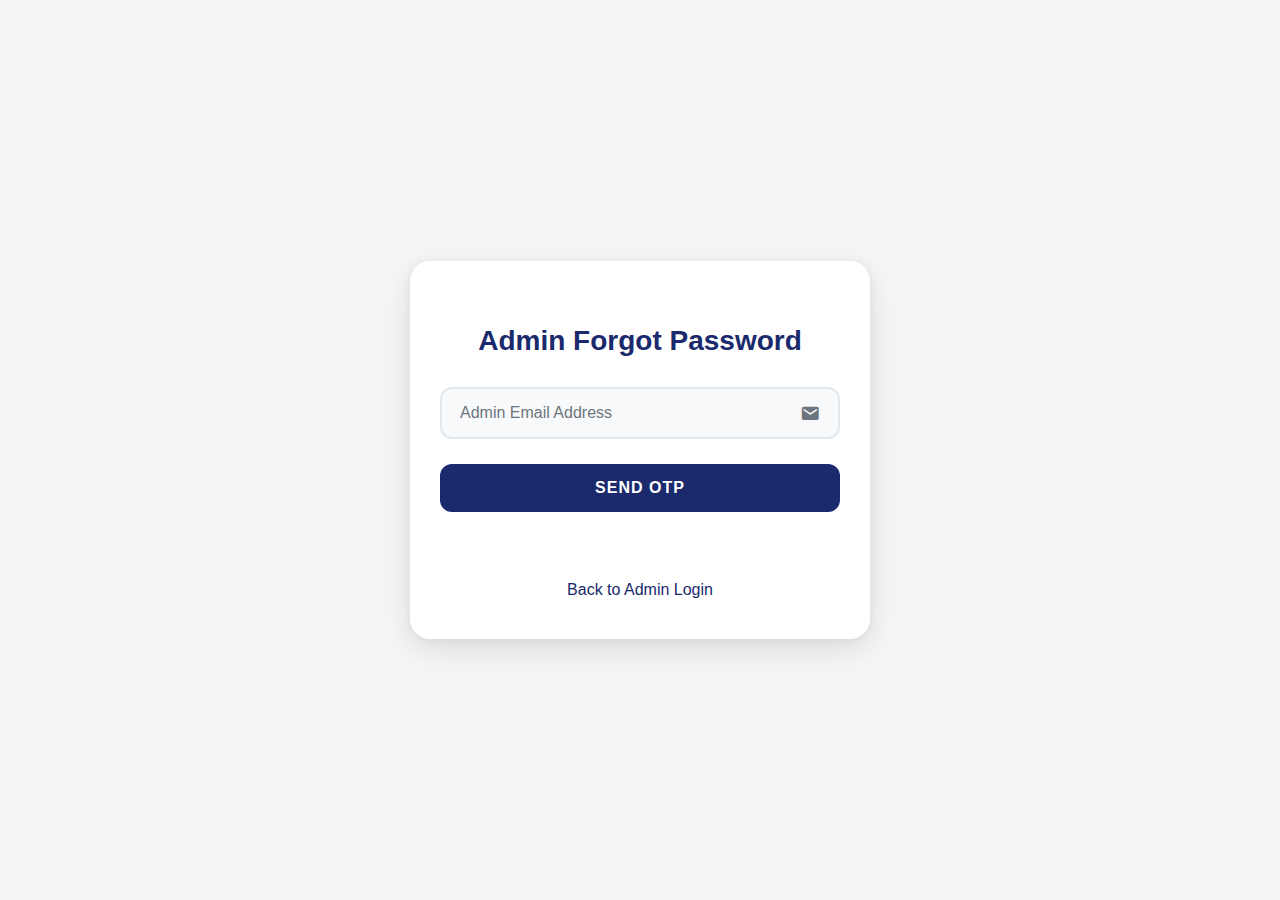
<file: templates/admin-forgot-password.html>
<!DOCTYPE html>
<html lang="en">
<head>
    <meta charset="UTF-8">
    <meta name="viewport" content="width=device-width, initial-scale=1.0">
    <title>Admin Forgot Password</title>
    <link href="https://unpkg.com/boxicons@2.1.4/css/boxicons.min.css" rel="stylesheet" />
    <style>
        body {
            background: #f5f5f5;
            min-height: 100vh;
            display: flex;
            align-items: center;
            justify-content: center;
            margin: 0;
            font-family: 'Segoe UI', Tahoma, Geneva, Verdana, sans-serif;
        }
        
        .container {
            width: 100%;
            max-width: 400px;
            margin: 0 auto;
            padding: 40px 30px;
            background: white;
            border: none;
            border-radius: 20px;
            box-shadow: 0 10px 30px rgba(0, 0, 0, 0.1), 0 1px 8px rgba(0, 0, 0, 0.06);
            position: relative;
        }
        
        .container h2 {
            text-align: center;
            margin-bottom: 30px;
            color: #1a2a6c;
            font-size: 28px;
            font-weight: 600;
        }
        
        .input-box {
            position: relative;
            margin-bottom: 25px;
        }
        
        .input-box input {
            width: 100%;
            padding: 15px 50px 15px 20px;
            border: 2px solid #e1e8ed;
            border-radius: 12px;
            font-size: 16px;
            transition: all 0.3s ease;
            background: #f8f9fa;
            box-sizing: border-box;
        }
        
        .input-box input:focus {
            outline: none;
            border-color: #1a2a6c;
            background: white;
            box-shadow: 0 0 0 3px rgba(26, 42, 108, 0.1);
        }
        
        .input-box label {
            position: absolute;
            top: 50%;
            left: 20px;
            transform: translateY(-50%);
            color: #6c757d;
            font-size: 16px;
            pointer-events: none;
            transition: all 0.3s ease;
        }
        
        .input-box input:focus + label,
        .input-box input:valid + label {
            top: -10px;
            left: 15px;
            font-size: 12px;
            color: #1a2a6c;
            background: white;
            padding: 0 8px;
            font-weight: 500;
        }
        
        .input-box i {
            position: absolute;
            right: 20px;
            top: 50%;
            transform: translateY(-50%);
            color: #6c757d;
            font-size: 20px;
            transition: color 0.3s ease;
        }
        
        .input-box input:focus ~ i {
            color: #1a2a6c;
        }
        
        .btn {
            width: 100%;
            padding: 15px;
            background: #1a2a6c;
            color: white;
            border: none;
            border-radius: 12px;
            font-size: 16px;
            font-weight: 600;
            cursor: pointer;
            transition: all 0.3s ease;
            text-transform: uppercase;
            letter-spacing: 1px;
            position: relative;
        }
        
        .btn:hover {
            background: #2a3a9c;
            transform: translateY(-2px);
            box-shadow: 0 8px 25px rgba(26, 42, 108, 0.3);
        }
        
        .btn:active {
            transform: translateY(0);
        }
        
        .back-to-login {
            margin-top: 25px;
            text-align: center;
        }
        
        .back-to-login a {
            color: #1a2a6c;
            text-decoration: none;
            font-weight: 500;
            transition: all 0.3s ease;
            position: relative;
        }
        
        .back-to-login a::after {
            content: '';
            position: absolute;
            bottom: -2px;
            left: 0;
            width: 0;
            height: 2px;
            background: #1a2a6c;
            transition: width 0.3s ease;
        }
        
        .back-to-login a:hover::after {
            width: 100%;
        }
        
        .back-to-login a:hover {
            color: #2a3a9c;
        }
        
        #message {
            margin-top: 20px;
            text-align: center;
            color: #e74c3c;
            font-weight: 500;
            padding: 12px;
            border-radius: 8px;
            transition: all 0.3s ease;
        }
        
        #message:not(:empty) {
            background: rgba(231, 76, 60, 0.1);
            border: 1px solid rgba(231, 76, 60, 0.2);
        }
        
        .success {
            color: #27ae60 !important;
        }
        
        .success:not(:empty) {
            background: rgba(39, 174, 96, 0.1) !important;
            border: 1px solid rgba(39, 174, 96, 0.2) !important;
        }
        
        .btn:disabled {
            opacity: 0.7;
            cursor: not-allowed;
            transform: none;
        }
        
        @media (max-width: 480px) {
            .container {
                margin: 20px;
                padding: 30px 20px;
                max-width: none;
            }
            
            .container h2 {
                font-size: 24px;
            }
        }
    </style>
</head>
<body>
    <div class="container">
        <h2>Admin Forgot Password</h2>
        <form id="adminForgotPasswordForm">
            <div class="input-box">
                <input type="email" id="email" name="email" required />
                <label for="email">Admin Email Address</label>
                <i class="bx bxs-envelope"></i>
            </div>
            <button type="submit" class="btn">Send OTP</button>
        </form>
        <div id="message"></div>
        <div class="back-to-login">
            <a href="/admin">Back to Admin Login</a>
        </div>
    </div>

    <script>
        document.getElementById('adminForgotPasswordForm').addEventListener('submit', async function(e) {
            e.preventDefault();
            const email = document.getElementById('email').value;
            const messageDiv = document.getElementById('message');

            messageDiv.textContent = 'Sending OTP...';
            messageDiv.className = '';
            
            try {
                const response = await fetch('/admin-send-otp', {
                    method: 'POST',
                    headers: {
                        'Content-Type': 'application/json'
                    },
                    body: JSON.stringify({ email })
                });
                
                const result = await response.json();
                if (result.success) {
                    messageDiv.textContent = 'OTP sent successfully! Redirecting...';
                    messageDiv.className = 'success';
                    setTimeout(() => {
                        window.location.href = '/admin-verify-otp';
                    }, 1500);
                } else {
                    messageDiv.textContent = result.message;
                    messageDiv.className = '';
                }
            } catch (error) {
                messageDiv.textContent = 'Error: Could not connect to server';
                messageDiv.className = '';
                console.error('Error:', error);
            }
        });
    </script>
</body>
</html>
</file>
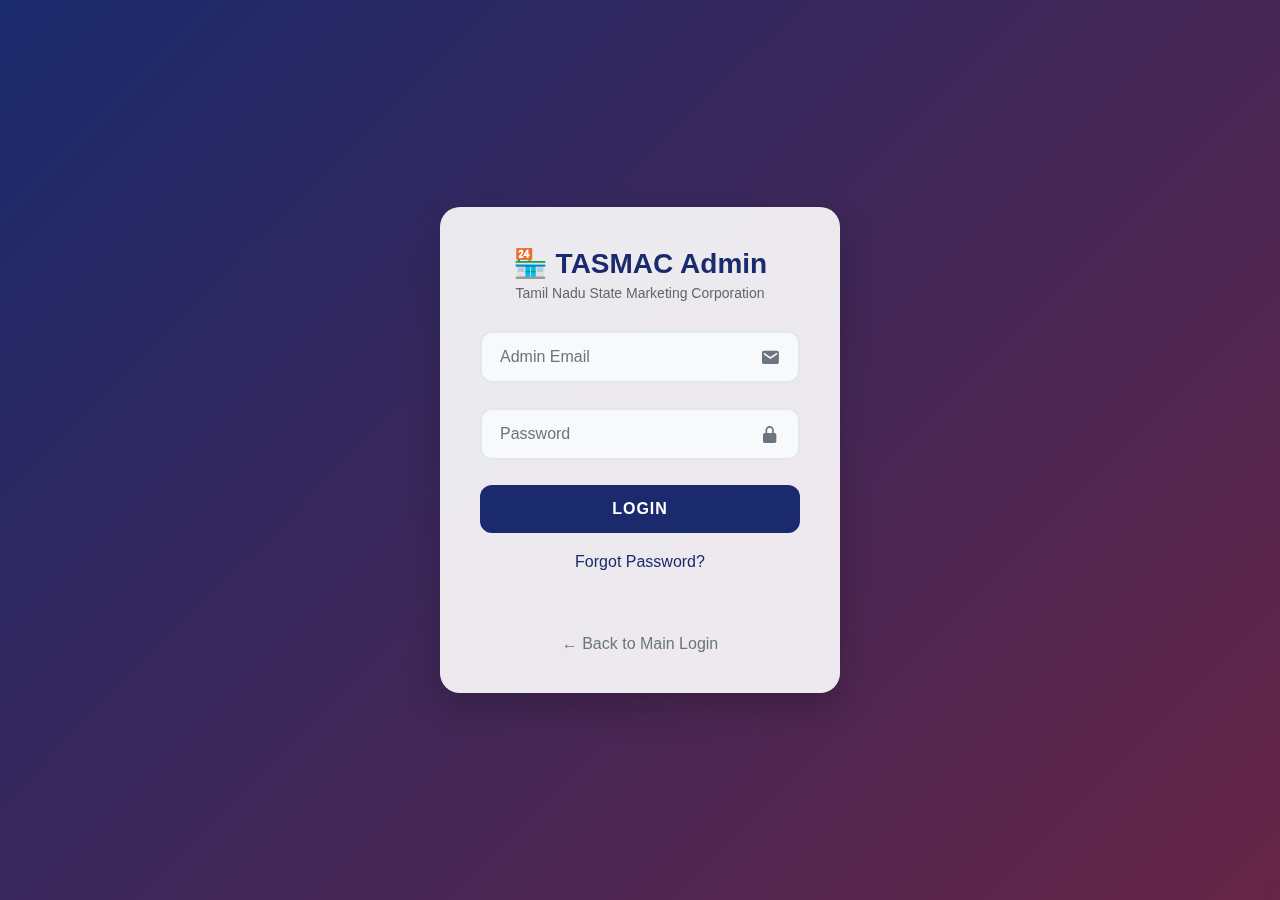
<file: templates/admin-login.html>
<!DOCTYPE html>
<html lang="en">
<head>
    <meta charset="UTF-8">
    <meta name="viewport" content="width=device-width, initial-scale=1.0">
    <title>Admin Login - TASMAC</title>
    <link href="https://unpkg.com/boxicons@2.1.4/css/boxicons.min.css" rel="stylesheet" />
    <style>
        * {
            margin: 0;
            padding: 0;
            box-sizing: border-box;
            font-family: 'Segoe UI', Tahoma, Geneva, Verdana, sans-serif;
        }
        
        body {
            display: flex;
            justify-content: center;
            align-items: center;
            min-height: 100vh;
            background: linear-gradient(135deg, #1a2a6c, #b21f1f, #fdbb2d);
            background-size: 400% 400%;
            animation: gradient 15s ease infinite;
        }
        
        @keyframes gradient {
            0% { background-position: 0% 50%; }
            50% { background-position: 100% 50%; }
            100% { background-position: 0% 50%; }
        }
        
        .container {
            width: 100%;
            max-width: 400px;
            padding: 40px;
            background: rgba(255, 255, 255, 0.9);
            border-radius: 20px;
            box-shadow: 0 15px 35px rgba(0, 0, 0, 0.2);
            backdrop-filter: blur(10px);
        }
        
        .logo {
            text-align: center;
            margin-bottom: 30px;
        }
        
        .logo h1 {
            color: #1a2a6c;
            font-size: 28px;
            margin-bottom: 5px;
        }
        
        .logo p {
            color: #666;
            font-size: 14px;
        }
        
        .input-box {
            position: relative;
            margin-bottom: 25px;
        }
        
        .input-box input {
            width: 100%;
            padding: 15px 50px 15px 20px;
            border: 2px solid #e1e8ed;
            border-radius: 12px;
            font-size: 16px;
            transition: all 0.3s ease;
            background: #f8f9fa;
        }
        
        .input-box input:focus {
            outline: none;
            border-color: #1a2a6c;
            background: white;
            box-shadow: 0 0 0 3px rgba(26, 42, 108, 0.1);
        }
        
        .input-box label {
            position: absolute;
            top: 50%;
            left: 20px;
            transform: translateY(-50%);
            color: #6c757d;
            font-size: 16px;
            pointer-events: none;
            transition: all 0.3s ease;
        }
        
        .input-box input:focus + label,
        .input-box input:valid + label {
            top: -10px;
            left: 15px;
            font-size: 12px;
            color: #1a2a6c;
            background: white;
            padding: 0 8px;
            font-weight: 500;
        }
        
        .input-box i {
            position: absolute;
            right: 20px;
            top: 50%;
            transform: translateY(-50%);
            color: #6c757d;
            font-size: 20px;
            transition: color 0.3s ease;
        }
        
        .input-box input:focus ~ i {
            color: #1a2a6c;
        }
        
        .btn {
            width: 100%;
            padding: 15px;
            background: #1a2a6c;
            color: white;
            border: none;
            border-radius: 12px;
            font-size: 16px;
            font-weight: 600;
            cursor: pointer;
            transition: all 0.3s ease;
            text-transform: uppercase;
            letter-spacing: 1px;
        }
        
        .btn:hover {
            background: #2a3a9c;
            transform: translateY(-2px);
            box-shadow: 0 8px 25px rgba(26, 42, 108, 0.3);
        }
        
        .btn:active {
            transform: translateY(0);
        }
        
        .linkTxt {
            margin-top: 20px;
            text-align: center;
        }
        
        .linkTxt a {
            color: #1a2a6c;
            text-decoration: none;
            font-weight: 500;
            transition: all 0.3s ease;
        }
        
        .linkTxt a:hover {
            color: #2a3a9c;
            text-decoration: underline;
        }
        
        #message {
            margin-top: 20px;
            text-align: center;
            color: #e74c3c;
            font-weight: 500;
            padding: 12px;
            border-radius: 8px;
            transition: all 0.3s ease;
        }
        
        #message:not(:empty) {
            background: rgba(231, 76, 60, 0.1);
            border: 1px solid rgba(231, 76, 60, 0.2);
        }
        
        .success {
            color: #27ae60 !important;
        }
        
        .success:not(:empty) {
            background: rgba(39, 174, 96, 0.1) !important;
            border: 1px solid rgba(39, 174, 96, 0.2) !important;
        }
        
        .back-link {
            display: block;
            text-align: center;
            margin-top: 20px;
            color: #6c757d;
            text-decoration: none;
        }
        
        .back-link:hover {
            color: #1a2a6c;
        }
    </style>
</head>
<body>
    <div class="container">
        <div class="logo">
            <h1>🏪 TASMAC Admin</h1>
            <p>Tamil Nadu State Marketing Corporation</p>
        </div>
        
        <form id="adminLoginForm">
            <div class="input-box">
                <input type="email" id="email" name="email" required />
                <label for="email">Admin Email</label>
                <i class="bx bxs-envelope"></i>
            </div>

            <div class="input-box">
                <input type="password" id="password" name="password" required />
                <label for="password">Password</label>
                <i class="bx bxs-lock-alt"></i>
            </div>
            
            <button type="submit" class="btn">Login</button>
            
            <div class="linkTxt">
                <p><a href="/admin-forgot-password">Forgot Password?</a></p>
            </div>
        </form>
        
        <div id="message"></div>
        
        <a href="/" class="back-link">← Back to Main Login</a>
    </div>

    <script>
        document.getElementById('adminLoginForm').addEventListener('submit', async function(e) {
            e.preventDefault();
            
            const email = document.getElementById('email').value;
            const password = document.getElementById('password').value;
            const messageDiv = document.getElementById('message');
            
            messageDiv.textContent = 'Logging in...';
            messageDiv.className = '';
            
            try {
                const response = await fetch('/admin-login', {
                    method: 'POST',
                    headers: {
                        'Content-Type': 'application/json'
                    },
                    body: JSON.stringify({ email, password })
                });
                
                const result = await response.json();
                if (result.success) {
                    messageDiv.textContent = 'Login successful! Redirecting...';
                    messageDiv.className = 'success';
                    setTimeout(() => {
                        window.location.href = '/admin-dashboard';
                    }, 1000);
                } else {
                    messageDiv.textContent = result.message;
                    messageDiv.className = '';
                }
            } catch (error) {
                messageDiv.textContent = 'Error: Could not connect to server';
                messageDiv.className = '';
                console.error('Error:', error);
            }
        });
    </script>
</body>
</html>
</file>
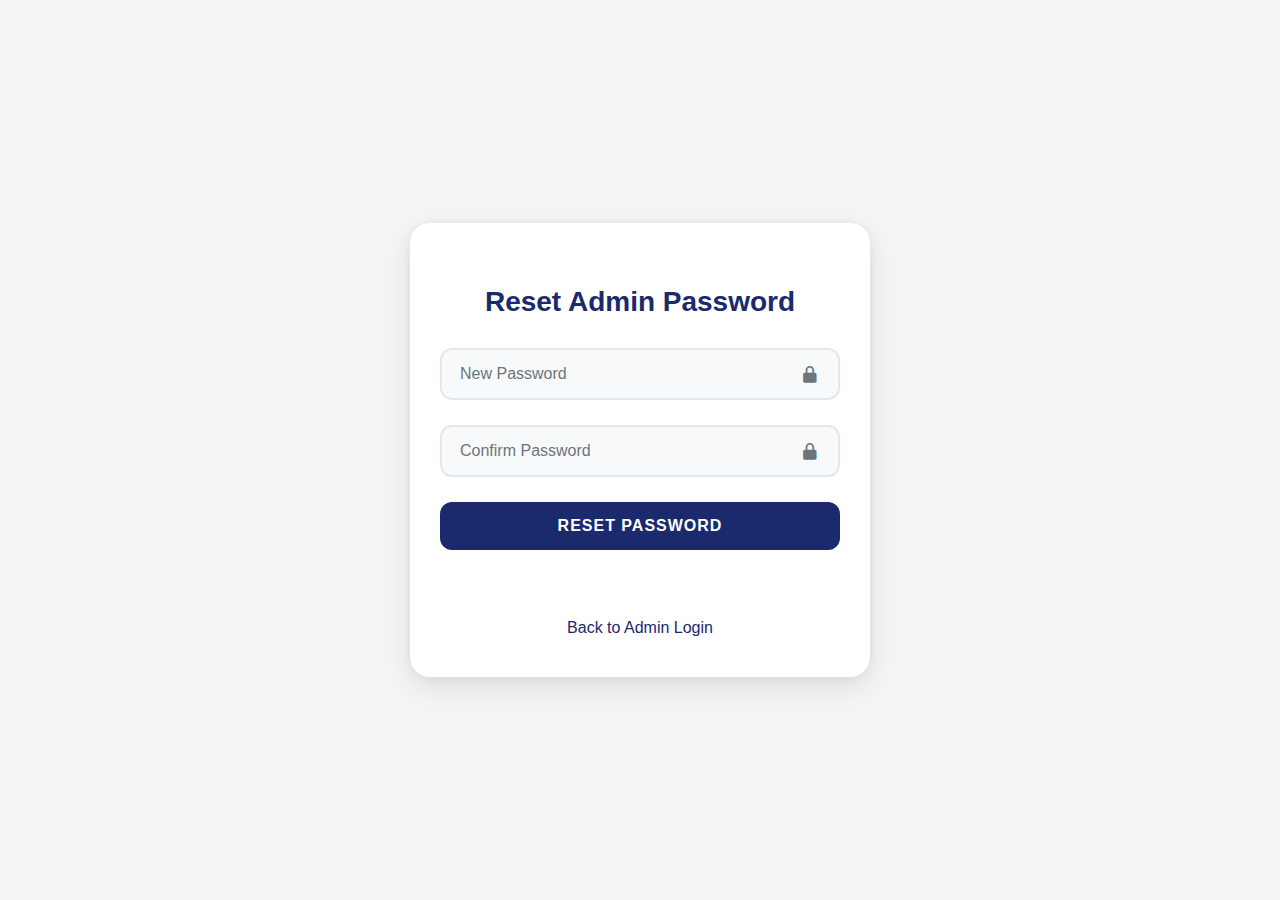
<file: templates/admin-reset-password.html>
<!DOCTYPE html>
<html lang="en">
<head>
    <meta charset="UTF-8">
    <meta name="viewport" content="width=device-width, initial-scale=1.0">
    <title>Reset Admin Password</title>
    <link href="https://unpkg.com/boxicons@2.1.4/css/boxicons.min.css" rel="stylesheet" />
    <style>
        body {
            background: #f5f5f5;
            min-height: 100vh;
            display: flex;
            align-items: center;
            justify-content: center;
            margin: 0;
            font-family: 'Segoe UI', Tahoma, Geneva, Verdana, sans-serif;
        }
        
        .container {
            width: 100%;
            max-width: 400px;
            margin: 0 auto;
            padding: 40px 30px;
            background: white;
            border: none;
            border-radius: 20px;
            box-shadow: 0 10px 30px rgba(0, 0, 0, 0.1), 0 1px 8px rgba(0, 0, 0, 0.06);
            position: relative;
        }
        
        .container h2 {
            text-align: center;
            margin-bottom: 30px;
            color: #1a2a6c;
            font-size: 28px;
            font-weight: 600;
        }
        
        .input-box {
            position: relative;
            margin-bottom: 25px;
        }
        
        .input-box input {
            width: 100%;
            padding: 15px 50px 15px 20px;
            border: 2px solid #e1e8ed;
            border-radius: 12px;
            font-size: 16px;
            transition: all 0.3s ease;
            background: #f8f9fa;
            box-sizing: border-box;
        }
        
        .input-box input:focus {
            outline: none;
            border-color: #1a2a6c;
            background: white;
            box-shadow: 0 0 0 3px rgba(26, 42, 108, 0.1);
        }
        
        .input-box label {
            position: absolute;
            top: 50%;
            left: 20px;
            transform: translateY(-50%);
            color: #6c757d;
            font-size: 16px;
            pointer-events: none;
            transition: all 0.3s ease;
        }
        
        .input-box input:focus + label,
        .input-box input:valid + label {
            top: -10px;
            left: 15px;
            font-size: 12px;
            color: #1a2a6c;
            background: white;
            padding: 0 8px;
            font-weight: 500;
        }
        
        .input-box i {
            position: absolute;
            right: 20px;
            top: 50%;
            transform: translateY(-50%);
            color: #6c757d;
            font-size: 20px;
            transition: color 0.3s ease;
        }
        
        .input-box input:focus ~ i {
            color: #1a2a6c;
        }
        
        .btn {
            width: 100%;
            padding: 15px;
            background: #1a2a6c;
            color: white;
            border: none;
            border-radius: 12px;
            font-size: 16px;
            font-weight: 600;
            cursor: pointer;
            transition: all 0.3s ease;
            text-transform: uppercase;
            letter-spacing: 1px;
            position: relative;
        }
        
        .btn:hover {
            background: #2a3a9c;
            transform: translateY(-2px);
            box-shadow: 0 8px 25px rgba(26, 42, 108, 0.3);
        }
        
        .btn:active {
            transform: translateY(0);
        }
        
        .back-to-login {
            margin-top: 25px;
            text-align: center;
        }
        
        .back-to-login a {
            color: #1a2a6c;
            text-decoration: none;
            font-weight: 500;
            transition: all 0.3s ease;
            position: relative;
        }
        
        .back-to-login a::after {
            content: '';
            position: absolute;
            bottom: -2px;
            left: 0;
            width: 0;
            height: 2px;
            background: #1a2a6c;
            transition: width 0.3s ease;
        }
        
        .back-to-login a:hover::after {
            width: 100%;
        }
        
        .back-to-login a:hover {
            color: #2a3a9c;
        }
        
        #message {
            margin-top: 20px;
            text-align: center;
            color: #e74c3c;
            font-weight: 500;
            padding: 12px;
            border-radius: 8px;
            transition: all 0.3s ease;
        }
        
        #message:not(:empty) {
            background: rgba(231, 76, 60, 0.1);
            border: 1px solid rgba(231, 76, 60, 0.2);
        }
        
        .success {
            color: #27ae60 !important;
        }
        
        .success:not(:empty) {
            background: rgba(39, 174, 96, 0.1) !important;
            border: 1px solid rgba(39, 174, 96, 0.2) !important;
        }
        
        .btn:disabled {
            opacity: 0.7;
            cursor: not-allowed;
            transform: none;
        }
        
        @media (max-width: 480px) {
            .container {
                margin: 20px;
                padding: 30px 20px;
                max-width: none;
            }
            
            .container h2 {
                font-size: 24px;
            }
        }
    </style>
</head>
<body>
    <div class="container">
        <h2>Reset Admin Password</h2>
        <form id="adminResetPasswordForm">
            <div class="input-box">
                <input type="password" id="password" name="password" required />
                <label for="password">New Password</label>
                <i class="bx bxs-lock-alt"></i>
            </div>

            <div class="input-box">
                <input type="password" id="confirmPassword" name="confirmPassword" required />
                <label for="confirmPassword">Confirm Password</label>
                <i class="bx bxs-lock-alt"></i>
            </div>
            
            <button type="submit" class="btn">Reset Password</button>
        </form>
        <div id="message"></div>
        <div class="back-to-login">
            <a href="/admin">Back to Admin Login</a>
        </div>
    </div>

    <script>
        // Reset Password Form Submission
        document.getElementById('adminResetPasswordForm').addEventListener('submit', async function(e) {
            e.preventDefault();
            const password = document.getElementById('password').value;
            const confirmPassword = document.getElementById('confirmPassword').value;
            const messageDiv = document.getElementById('message');
            
            if (password !== confirmPassword) {
                messageDiv.textContent = 'Passwords do not match';
                return;
            }
            
            messageDiv.textContent = 'Resetting password...';
            messageDiv.className = '';
            
            try {
                const response = await fetch('/admin-update-password', {
                    method: 'POST',
                    headers: {
                        'Content-Type': 'application/json'
                    },
                    body: JSON.stringify({ password, confirmPassword })
                });
                
                const result = await response.json();
                if (result.success) {
                    messageDiv.textContent = 'Password reset successfully! Redirecting to login...';
                    messageDiv.className = 'success';
                    setTimeout(() => {
                        window.location.href = '/admin';
                    }, 2000);
                } else {
                    messageDiv.textContent = result.message;
                    messageDiv.className = '';
                }
            } catch (error) {
                messageDiv.textContent = 'Error: Could not connect to server';
                messageDiv.className = '';
                console.error('Error:', error);
            }
        });
    </script>
</body>
</html>
</file>
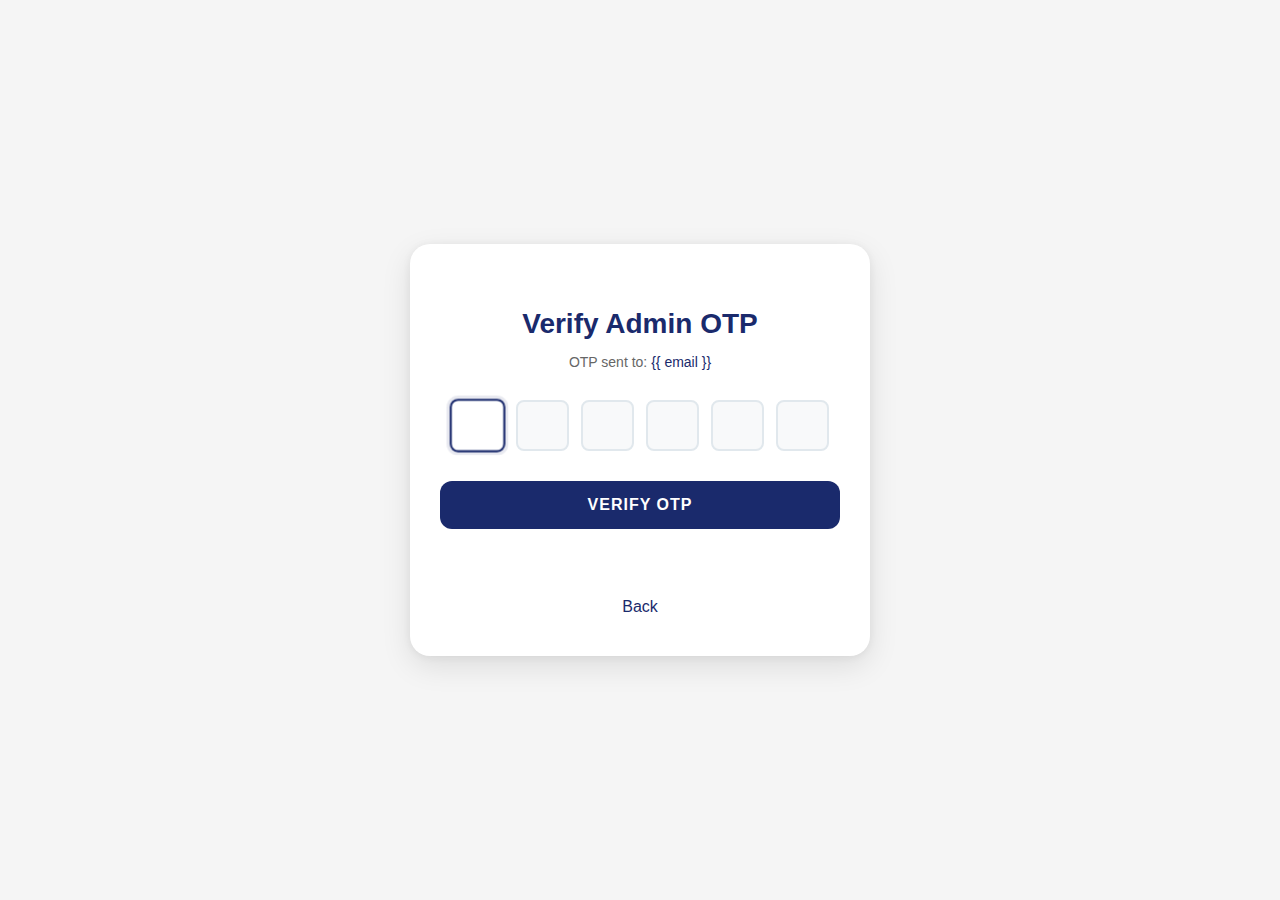
<file: templates/admin-verify-otp.html>
<!DOCTYPE html>
<html lang="en">
<head>
    <meta charset="UTF-8">
    <meta name="viewport" content="width=device-width, initial-scale=1.0">
    <title>Verify Admin OTP</title>
    <link href="https://unpkg.com/boxicons@2.1.4/css/boxicons.min.css" rel="stylesheet" />
    <style>
        body {
            background: #f5f5f5;
            min-height: 100vh;
            display: flex;
            align-items: center;
            justify-content: center;
            margin: 0;
            font-family: 'Segoe UI', Tahoma, Geneva, Verdana, sans-serif;
        }
        
        .container {
            width: 100%;
            max-width: 400px;
            margin: 0 auto;
            padding: 40px 30px;
            background: white;
            border: none;
            border-radius: 20px;
            box-shadow: 0 10px 30px rgba(0, 0, 0, 0.1), 0 1px 8px rgba(0, 0, 0, 0.06);
            position: relative;
        }
        
        .container h2 {
            text-align: center;
            margin-bottom: 10px;
            color: #1a2a6c;
            font-size: 28px;
            font-weight: 600;
        }
        
        .container p {
            text-align: center;
            margin-bottom: 30px;
            color: #666;
            font-size: 14px;
        }
        
        #userEmail {
            color: #1a2a6c;
            font-weight: 500;
        }
        
        .otp-container {
            display: flex;
            gap: 12px;
            justify-content: center;
            margin-bottom: 30px;
        }
        
        .otp-input {
            width: 45px;
            height: 45px;
            text-align: center;
            font-size: 20px;
            font-weight: 600;
            border: 2px solid #e1e8ed;
            border-radius: 8px;
            transition: all 0.3s ease;
            background: #f8f9fa;
        }
        
        .otp-input:focus {
            outline: none;
            border-color: #1a2a6c;
            background: white;
            box-shadow: 0 0 0 3px rgba(26, 42, 108, 0.1);
            transform: scale(1.05);
        }
        
        .btn {
            width: 100%;
            padding: 15px;
            background: #1a2a6c;
            color: white;
            border: none;
            border-radius: 12px;
            font-size: 16px;
            font-weight: 600;
            cursor: pointer;
            transition: all 0.3s ease;
            text-transform: uppercase;
            letter-spacing: 1px;
        }
        
        .btn:hover {
            background: #2a3a9c;
            transform: translateY(-2px);
            box-shadow: 0 8px 25px rgba(26, 42, 108, 0.3);
        }
        
        .btn:active {
            transform: translateY(0);
        }
        
        .back-to-login {
            margin-top: 25px;
            text-align: center;
        }
        
        .back-to-login a {
            color: #1a2a6c;
            text-decoration: none;
            font-weight: 500;
            transition: all 0.3s ease;
            position: relative;
        }
        
        .back-to-login a::after {
            content: '';
            position: absolute;
            bottom: -2px;
            left: 0;
            width: 0;
            height: 2px;
            background: #1a2a6c;
            transition: width 0.3s ease;
        }
        
        .back-to-login a:hover::after {
            width: 100%;
        }
        
        .back-to-login a:hover {
            color: #2a3a9c;
        }
        
        #message {
            margin-top: 20px;
            text-align: center;
            color: #e74c3c;
            font-weight: 500;
            padding: 12px;
            border-radius: 8px;
            transition: all 0.3s ease;
        }
        
        #message:not(:empty) {
            background: rgba(231, 76, 60, 0.1);
            border: 1px solid rgba(231, 76, 60, 0.2);
        }
        
        .success {
            color: #27ae60 !important;
        }
        
        .success:not(:empty) {
            background: rgba(39, 174, 96, 0.1) !important;
            border: 1px solid rgba(39, 174, 96, 0.2) !important;
        }
        
        .btn:disabled {
            opacity: 0.7;
            cursor: not-allowed;
            transform: none;
        }
        
        @media (max-width: 480px) {
            .container {
                margin: 20px;
                padding: 30px 20px;
                max-width: none;
            }
            
            .container h2 {
                font-size: 24px;
            }
            
            .otp-input {
                width: 40px;
                height: 40px;
                font-size: 18px;
            }
            
            .otp-container {
                gap: 8px;
            }
        }
    </style>
</head>
<body>
    <div class="container">
        <h2>Verify Admin OTP</h2>
        <p>OTP sent to: <span id="userEmail">{{ email }}</span></p>
        <form id="adminVerifyOtpForm">
            <div class="input-box">
                <div class="otp-container">
                    <input type="text" id="otp1" class="otp-input" maxlength="1" required autocomplete="off">
                    <input type="text" id="otp2" class="otp-input" maxlength="1" required autocomplete="off">
                    <input type="text" id="otp3" class="otp-input" maxlength="1" required autocomplete="off">
                    <input type="text" id="otp4" class="otp-input" maxlength="1" required autocomplete="off">
                    <input type="text" id="otp5" class="otp-input" maxlength="1" required autocomplete="off">
                    <input type="text" id="otp6" class="otp-input" maxlength="1" required autocomplete="off">
                </div>
                <input type="hidden" id="fullOtp" name="otp">
                <label for="fullOtp" style="display: none;">OTP</label>
            </div>
            <button type="submit" class="btn">Verify OTP</button>
        </form>
        <div id="message"></div>
        <div class="back-to-login">
            <a href="/admin-forgot-password">Back</a>
        </div>
    </div>

    <script>
        // OTP Input Handling
        const otpInputs = document.querySelectorAll('.otp-input');

        otpInputs.forEach((input, index) => {
            input.addEventListener('input', () => {
                if (input.value.length === 1 && index < otpInputs.length - 1) {
                    otpInputs[index + 1].focus();
                }
                updateFullOtp();
            });
            
            input.addEventListener('keydown', (e) => {
                if (e.key === 'Backspace' && input.value === '' && index > 0) {
                    otpInputs[index - 1].focus();
                }
                updateFullOtp();
            });
        });

        function updateFullOtp() {
            const fullOtp = Array.from(otpInputs).map(input => input.value).join('');
            document.getElementById('fullOtp').value = fullOtp;
        }

        // Verify OTP Form Submission
        document.getElementById('adminVerifyOtpForm').addEventListener('submit', async function(e) {
            e.preventDefault();
            const otp = document.getElementById('fullOtp').value;
            const messageDiv = document.getElementById('message');
            
            // Validate OTP length
            if (otp.length !== 6) {
                messageDiv.textContent = 'Please enter a complete 6-digit OTP';
                return;
            }
            
            messageDiv.textContent = 'Verifying OTP...';
            messageDiv.className = '';
            
            try {
                const response = await fetch('/admin-validate-otp', {
                    method: 'POST',
                    headers: {
                        'Content-Type': 'application/json'
                    },
                    body: JSON.stringify({ otp })
                });
                
                const result = await response.json();
                if (result.success) {
                    messageDiv.textContent = 'OTP verified successfully! Redirecting...';
                    messageDiv.className = 'success';
                    setTimeout(() => {
                        window.location.href = '/admin-reset-password';
                    }, 1500);
                } else {
                    messageDiv.textContent = result.message;
                    messageDiv.className = '';
                }
            } catch (error) {
                messageDiv.textContent = 'Error: Could not connect to server';
                messageDiv.className = '';
                console.error('Error:', error);
            }
        });

        // Auto-focus first OTP input on page load
        window.onload = function() {
            if (otpInputs.length > 0) {
                otpInputs[0].focus();
            }
        };
    </script>
</body>
</html>
</file>
